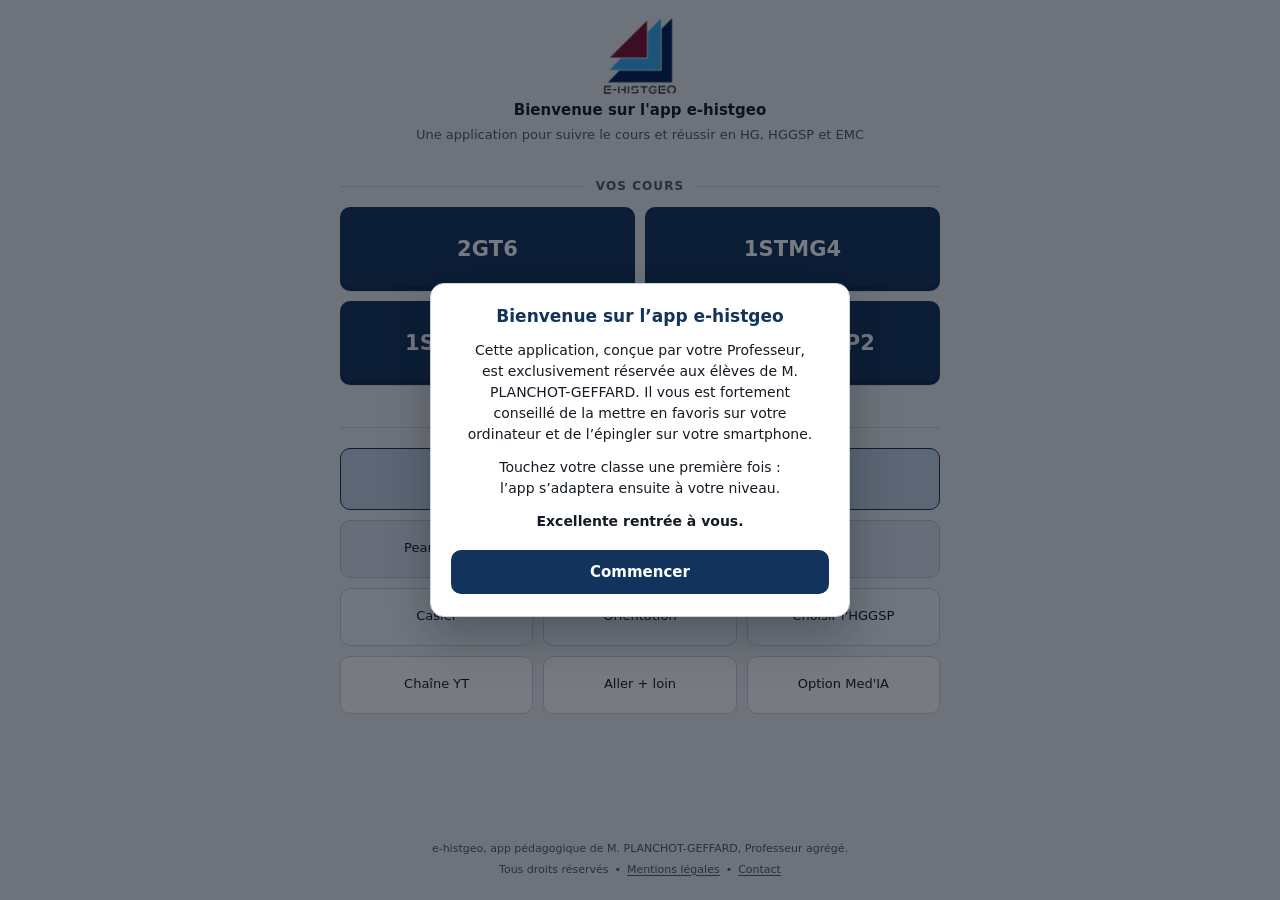
<file: index.html>
<!DOCTYPE html>
<html lang="fr">
<head>
    <meta charset="UTF-8">
    <meta name="viewport" content="width=device-width, initial-scale=1.0, viewport-fit=cover">
    <title>e-histgeo</title>
    <meta name="description" content="App pédagogique de M. PLANCHOT-GEFFARD : tous les liens utiles pour suivre le cours d'histoire-géographie et d'EMC au lycée.">
    <meta property="og:type" content="website">
    <meta property="og:title" content="e-histgeo">
    <meta property="og:description" content="App pédagogique de M. PLANCHOT-GEFFARD : tous les liens utiles pour suivre le cours d'histoire-géographie et d'EMC au lycée.">
    <meta property="og:url" content="https://ehistgeo.github.io/app/">
    <meta property="og:image" content="https://ehistgeo.github.io/app/icon-512.png">
    <meta property="og:locale" content="fr_FR">
    <meta name="twitter:card" content="summary">
    <meta name="robots" content="noindex, nofollow">
    <link rel="stylesheet" href="styles.css">
    <link rel="manifest" href="manifest.json">
    <link rel="icon" href="favicon-32.png" sizes="32x32" type="image/png">
    <link rel="apple-touch-icon" href="apple-touch-icon.png">
    <meta name="theme-color" content="#12335C" id="couleur-theme">
    <meta name="mobile-web-app-capable" content="yes">
    <meta name="apple-mobile-web-app-capable" content="yes">
    <meta name="apple-mobile-web-app-status-bar-style" content="default">
    <meta name="apple-mobile-web-app-title" content="e-histgeo">
    <!-- Applique le theme AVANT le premier affichage. Sans ce script en ligne,
         un eleve ayant choisi le mode sombre verrait un eclair blanc a chaque
         ouverture, le temps que app.js, differe, s'execute. -->
    <script>
        (function () {
            var racine = document.documentElement;
            racine.classList.add('js');
            var choix = new URLSearchParams(location.search).get('theme');
            if (choix !== 'dark' && choix !== 'light') {
              choix = null;
              try { choix = localStorage.getItem('ehg.theme'); } catch (e) { /* navigation privee */ }
            }
            if (choix === 'dark' || choix === 'light') racine.setAttribute('data-theme', choix);

            /* Le niveau de l'eleve, deduit de la classe qu'il a retenue, sert a
               n'afficher que les ressources qui le concernent. Pose ici, avant
               le premier affichage, pour qu'aucune tuile n'apparaisse puis ne
               disparaisse sous ses yeux. */
            /* La page d'apercu affiche l'app plusieurs fois dans des cadres qui
               partagent le meme stockage. Deux parametres d'adresse permettent
               donc de forcer une classe et un theme le temps d'une visite, sans
               rien ecrire. Ils sont sans effet pour un eleve : ils ne donnent
               acces a rien de plus, ils choisissent seulement ce qui s'affiche. */
            var CLASSES = ['2GT6', '1STMG4', '1SPE HGGSP2', 'TSPE HGGSP2', 'aucune'];
            var params = new URLSearchParams(location.search);
            var force = params.get('classe');
            if (CLASSES.indexOf(force) < 0) force = null;
            if (force) window.EHG_APERCU = force;

            /* Raccourci d'application : un appui long sur l'icone installee mene
               ici, avec la classe voulue. Le niveau est pose tout de suite pour
               que l'app ne clignote pas avant de rediriger. L'adresse du cours,
               elle, n'est ecrite qu'a un seul endroit, dans les tuiles : c'est
               app.js qui l'y lit. */
            var aller = params.get('aller');
            if (CLASSES.indexOf(aller) < 0 || aller === 'aucune') aller = null;
            if (aller) window.EHG_ALLER = aller;

            var classe = force === 'aucune' ? null : (force || aller);
            if (!classe) {
              try { classe = localStorage.getItem('ehg.classe'); } catch (e) { /* navigation privee */ }
            }
            var NIVEAUX = { '2GT6': 'seconde', '1STMG4': 'stmg',
                            '1SPE HGGSP2': 'spe', 'TSPE HGGSP2': 'spe' };
            if (classe && NIVEAUX[classe]) racine.setAttribute('data-niveau', NIVEAUX[classe]);
            var sombre = choix === 'dark' ||
                (choix !== 'light' && matchMedia('(prefers-color-scheme: dark)').matches);
            var meta = document.getElementById('couleur-theme');
            if (meta) meta.setAttribute('content', sombre ? '#0B1320' : '#12335C');
        })();
    </script>
</head>
<body>
    <div class="page">

        <header class="hero">
            <a class="logo-link" href="./" title="Recharger la page"><img class="logo logo--clair" src="logo-160.png" alt="e-histgeo" width="160" height="160"><img class="logo logo--sombre" src="logo-160-sombre.png" alt="" aria-hidden="true" width="160" height="160"></a>
            <h1 class="welcome">Bienvenue sur l'app e-histgeo</h1>
            <p class="welcome welcome--sub">Une application pour suivre le cours et réussir en HG, HGGSP et EMC</p>
        </header>

        <!-- Le contenu principal, repere pour les lecteurs d'ecran. display:contents
             le laisse transparent a la mise en page : ses enfants restent des
             elements directs de la colonne. -->
        <main class="contenu">
        <h2 class="group">Vos cours</h2>
        <!-- data-classe sert à retenir la classe de l'élève sur son appareil.
             Pour signaler une mise à jour, ajouter data-nouveau="2026-09" sur
             une tuile : une pastille apparaît jusqu'à ce qu'elle soit ouverte. -->
        <nav class="grid grid--cours" aria-label="Vos cours">
            <a class="tile tile--cours" data-classe="2GT6" href="https://edurl.fr/ON2GT" target="_blank" rel="noopener noreferrer">2GT6</a>
            <a class="tile tile--cours" data-classe="1STMG4" href="https://edurl.fr/ON1STMG" target="_blank" rel="noopener noreferrer">1STMG4</a>
            <a class="tile tile--cours" data-classe="1SPE HGGSP2" href="https://edurl.fr/ON1HGGSP" target="_blank" rel="noopener noreferrer">1SPE HGGSP2</a>
            <a class="tile tile--cours" data-classe="TSPE HGGSP2" href="https://edurl.fr/ONTHGGSP" target="_blank" rel="noopener noreferrer">TSPE HGGSP2</a>
        </nav>

        <h2 class="group">Vos outils &amp; ressources</h2>
        <nav class="grid grid--liens" aria-label="Vos outils &amp; ressources">
            <!-- L'état des menus dépliants est porté par quatre boutons radio
                 masqués, chacun déclaré juste avant le libellé qu'il commande.
                 C'est ce qui permet au panneau, plus loin dans la grille, de
                 réagir en CSS pur, sans JavaScript, et c'est ce qui fait que
                 l'ordre de tabulation suit l'ordre visuel des tuiles.
                 Ils forment un groupe : la tabulation entre dans le groupe, les
                 flèches passent d'un menu à l'autre. Refermer se fait en les
                 décochant tous, ce dont le script se charge. -->

            <a class="tile tile--cadre tile--large" href="https://psn.monlycee.net" target="_blank" rel="noopener noreferrer">ENT</a>
            <!-- http : le certificat https de ce domaine ne correspond pas au nom de domaine -->
            <a class="tile tile--cadre tile--large" href="http://cdg-longperrier.fr" target="_blank" rel="noopener noreferrer">Lycée</a>

            <a class="tile tile--lien tile--r2" href="https://www.pearltrees.com/private/id104592773?access=47df8840014.63bf585.4e6aac77190f5994214486dadbbf9be3" target="_blank" rel="noopener noreferrer">Pearltrees</a>
            <a class="tile tile--lien tile--r2" href="https://idf-77-1.elea.apps.education.fr/" target="_blank" rel="noopener noreferrer">Eléa</a>
            <a class="tile tile--lien tile--r2" href="https://duck.ai" target="_blank" rel="noopener noreferrer">IA</a>

            <a class="tile tile--lien tile--r3" href="https://edurl.fr/ehistgeo-casier" target="_blank" rel="noopener noreferrer">Casier</a>

            <!-- Ressources des classes à spécialité HGGSP, première et terminale.
                 Elles remplacent « Orientation » et « Choisir l'HGGSP », qui ne
                 concernent que la seconde. -->
            <input class="menu-etat sr pour-spe" type="radio" name="ressources" id="etat-bac" tabindex="0">
            <label class="tile tile--lien tile--r3 menu-bouton pour-spe" for="etat-bac">Bac HGGSP</label>
            <a class="tile tile--lien tile--r3 pour-spe" href="https://www.education.gouv.fr/reussir-au-lycee/baccalaureat-comment-se-passe-le-grand-oral-100028" target="_blank" rel="noopener noreferrer">Grand oral</a>
            <input class="menu-etat sr pour-seconde" type="radio" name="ressources" id="etat-orientation" tabindex="0">
            <label class="tile tile--lien tile--r3 menu-bouton pour-seconde" for="etat-orientation">Orientation</label>
            <input class="menu-etat sr pour-seconde" type="radio" name="ressources" id="etat-hggsp" tabindex="0">
            <label class="tile tile--lien tile--r3 menu-bouton pour-seconde" for="etat-hggsp">Choisir l'HGGSP</label>

            <!-- Les panneaux de cette rangée, donc dépliés juste en dessous -->
            <div class="menu__liste pour-spe" id="liste-bac">
                <a class="menu__lien" href="https://www.annabac.com/page/specialite-hggsp-en-tle-l-epreuve-ecrite" target="_blank" rel="noopener noreferrer">Épreuves</a>
                <a class="menu__lien" href="https://www.sujetdebac.fr/annales/specialites/spe-hg-geopolitique-sciences-po/" target="_blank" rel="noopener noreferrer">Annales</a>
                <a class="menu__lien" href="https://www.lumni.fr/lycee/terminale/hggsp" target="_blank" rel="noopener noreferrer">Lumni</a>
            </div>
            <div class="menu__liste pour-seconde" id="liste-orientation">
                <a class="menu__lien" href="https://www.onisep.fr/horizons21" target="_blank" rel="noopener noreferrer">Horizon 21</a>
                <a class="menu__lien" href="https://www.education.gouv.fr/reussir-au-lycee/choisir-ses-enseignements-de-specialite-au-lycee-pour-preparer-ses-etudes-superieures-325475" target="_blank" rel="noopener noreferrer">Bac général</a>
                <a class="menu__lien" href="https://www.parcoursup.gouv.fr/construire-son-projet-d-orientation/comment-choisir-vos-specialites-en-seconde-et-premiere-1619" target="_blank" rel="noopener noreferrer">Parcours Sup</a>
            </div>
            <div class="menu__liste pour-seconde" id="liste-hggsp">
                <a class="menu__lien" href="https://www.lumni.fr/article/pourquoi-choisir-la-spe-histoire-geographie-geopolitique-et-sciences-politiques-au-lycee-general" target="_blank" rel="noopener noreferrer">Pourquoi choisir HGGSP ?</a>
                <a class="menu__lien" href="https://www.youtube.com/watch?v=XCviaP-b4ik" target="_blank" rel="noopener noreferrer">Discipline d'avenir</a>
                <a class="menu__lien" href="https://www.letudiant.fr/lycee/specialites-bac-general/article/presentation-et-programme-de-la-specialite-histoire-geographie-geopolitique-et-sciences-politiques.html" target="_blank" rel="noopener noreferrer">Présentation de la spécialité</a>
                <a class="menu__lien" href="https://www.youtube.com/watch?v=vCwTye1HqlA" target="_blank" rel="noopener noreferrer">Témoignage 1</a>
            </div>

            <a class="tile tile--lien tile--r4" href="https://youtube.com/playlist?list=PLZmuf2KsdD-c&amp;si=917XmsMGsE5s0ZmF" target="_blank" rel="noopener noreferrer">Chaîne YT</a>
            <input class="menu-etat sr" type="radio" name="ressources" id="etat-regarder" tabindex="0">
            <label class="tile tile--lien tile--r4 menu-bouton" for="etat-regarder">Aller + loin</label>

            <!-- Chaîne de l'option, montrée à toutes les classes. Ce n'est pas un
                 cours : elle n'a donc pas de data-classe et ne participe pas au
                 mécanisme de niveau. -->
            <a class="tile tile--lien tile--r4" href="https://www.youtube.com/@CDG-webradioTV" target="_blank" rel="noopener noreferrer">Option Med'IA</a>
            <div class="menu__liste" id="liste-regarder">
                <h3 class="menu__titre">S'informer</h3>
                <a class="menu__lien" href="https://www.lemonde.fr/" target="_blank" rel="noopener noreferrer">Le Monde</a>
                <a class="menu__lien" href="https://www.lefigaro.fr/" target="_blank" rel="noopener noreferrer">Le Figaro</a>
                <a class="menu__lien" href="https://www.leparisien.fr/" target="_blank" rel="noopener noreferrer">Le Parisien</a>
                <a class="menu__lien" href="https://www.liberation.fr/" target="_blank" rel="noopener noreferrer">Libération</a>
                <a class="menu__lien" href="https://www.ouest-france.fr/" target="_blank" rel="noopener noreferrer">Ouest France</a>
                <a class="menu__lien" href="https://www.sudouest.fr/" target="_blank" rel="noopener noreferrer">Sud Ouest</a>
                <a class="menu__lien" href="https://www.bbc.com/news" target="_blank" rel="noopener noreferrer">BBC News</a>
                <a class="menu__lien" href="https://edition.cnn.com/" target="_blank" rel="noopener noreferrer">CNN</a>
                <h3 class="menu__titre">Se cultiver</h3>
                <a class="menu__lien" href="https://www.youtube.com/@NotaBeneMovies" target="_blank" rel="noopener noreferrer">Nota Bene</a>
                <a class="menu__lien" href="https://www.youtube.com/@arte" target="_blank" rel="noopener noreferrer">Arte</a>
                <a class="menu__lien" href="https://www.youtube.com/@lesbonsprofs" target="_blank" rel="noopener noreferrer">Les bons Profs</a>
                <a class="menu__lien" href="https://www.youtube.com/@LaFolleHistoire" target="_blank" rel="noopener noreferrer">La folle Histoire</a>
                <a class="menu__lien" href="https://www.youtube.com/@ledessousdescartesarte" target="_blank" rel="noopener noreferrer">Le dessous des cartes</a>
                <a class="menu__lien" href="https://www.youtube.com/@MisterGeopolitix" target="_blank" rel="noopener noreferrer">Mister Géopolitix</a>
                <a class="menu__lien" href="https://www.youtube.com/@HugoDecrypteActus" target="_blank" rel="noopener noreferrer">Hugo Décrypte</a>
            </div>

        </nav>

        </main>

        <footer class="mentions">
            <p>e-histgeo, app pédagogique de M. PLANCHOT-GEFFARD, Professeur agrégé.</p>
            <p class="mentions__ligne">Tous droits réservés<span class="mentions__puce" aria-hidden="true">•</span><a class="mentions__lien" href="mentions.html">Mentions légales</a><span class="mentions__puce" aria-hidden="true">•</span><a class="mentions__lien" href="mailto:e-histgeo@outlook.com">Contact</a></p>
        </footer>

    </div>

    <!-- Les scripts n'interviennent pas dans le rendu : la page est complète
         et utilisable sans eux. Le premier installe le cache hors ligne, le
         second ajoute les commodités d'usage, sans rien envoyer nulle part. -->
    <script>
        if ('serviceWorker' in navigator) {
            addEventListener('load', function () {
                navigator.serviceWorker.register('sw.js');
            });
        }
    </script>
    <script src="app.js" defer></script>
</body>
</html>
</file>
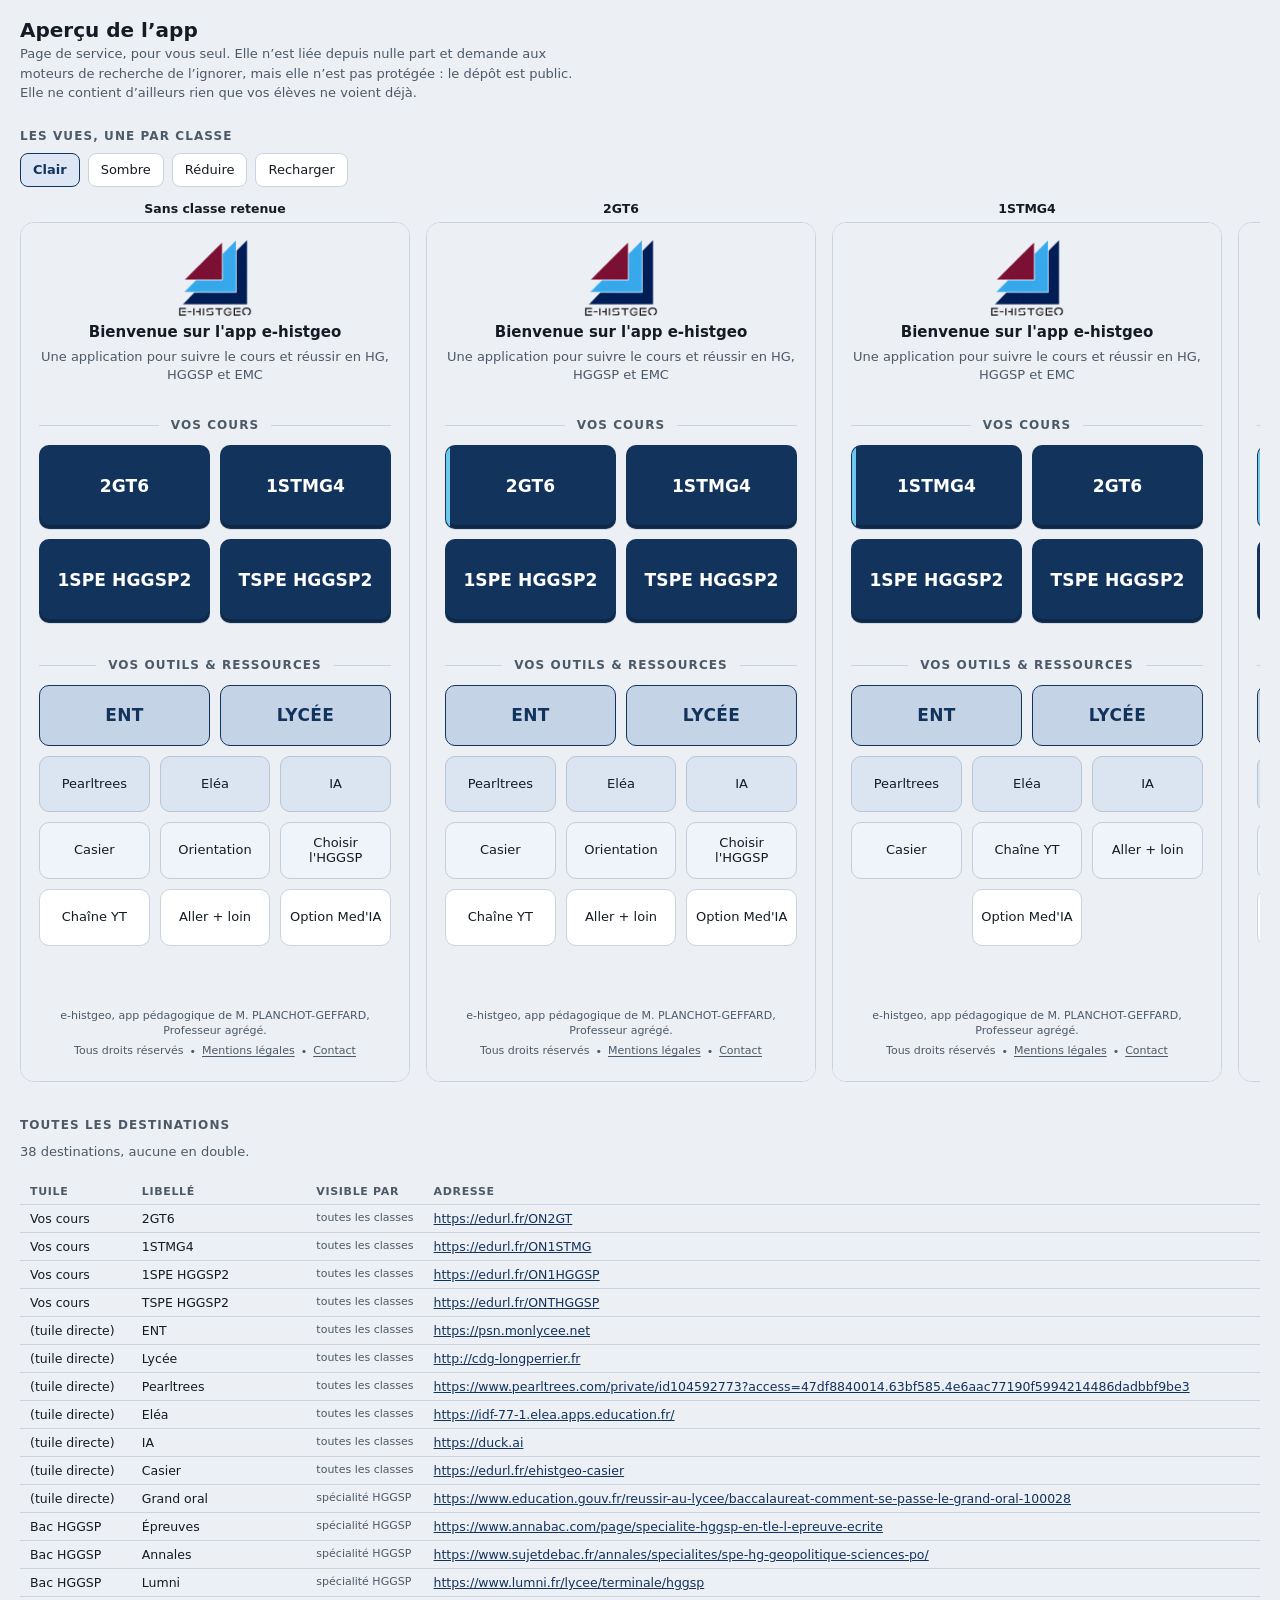
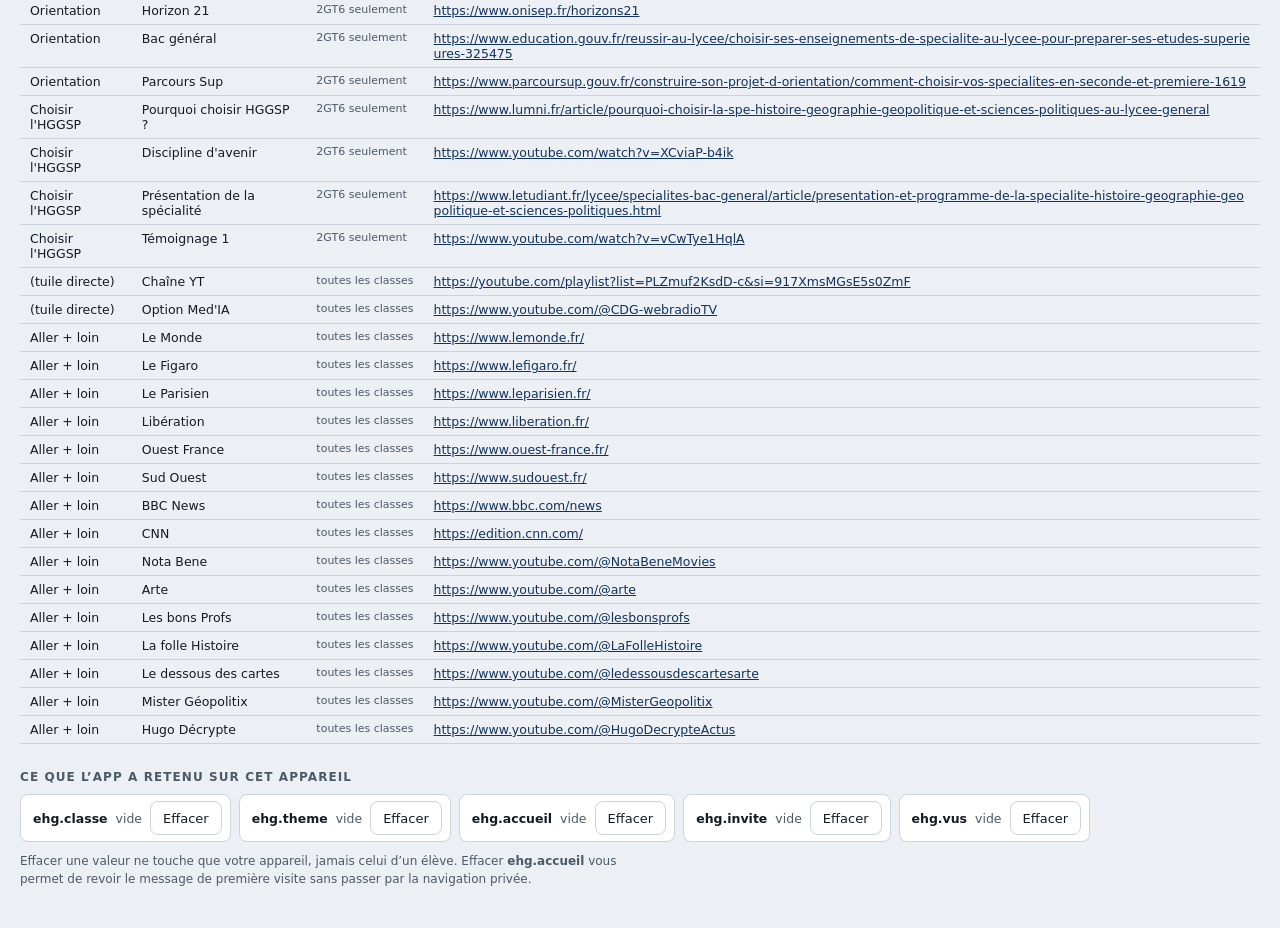
<file: apercu.html>
<!DOCTYPE html>
<html lang="fr">
<head>
    <meta charset="UTF-8">
    <meta name="viewport" content="width=device-width, initial-scale=1.0">
    <title>Aperçu — e-histgeo</title>
    <!-- Page de service, destinée au professeur. Elle n'est liée depuis aucune
         page de l'app et demande aux moteurs de recherche de l'ignorer. Elle ne
         contient rien de confidentiel : elle montre l'app telle que les élèves la
         voient, sous plusieurs angles. Elle ne protège donc rien, et n'a rien à
         protéger. -->
    <meta name="robots" content="noindex, nofollow">
    <link rel="stylesheet" href="styles.css">
    <link rel="icon" href="favicon-32.png" sizes="32x32" type="image/png">
    <style>
        body{display:block;max-width:none;min-height:0;padding:18px 20px 40px}
        .ap h1{margin:0 0 2px;font-size:20px;font-weight:700}
        .ap__chapo{margin:0 0 18px;font-size:13px;line-height:1.5;color:var(--muted);max-width:70ch}
        .ap h2{margin:26px 0 10px;font-size:12px;font-weight:700;letter-spacing:.09em;
            text-transform:uppercase;color:var(--muted)}
        .ap__barre{display:flex;flex-wrap:wrap;gap:8px;align-items:center;margin-bottom:14px}
        .ap__b{appearance:none;border:1px solid var(--line);background:var(--surface);color:var(--ink);
            border-radius:8px;padding:0 12px;min-height:34px;cursor:pointer;
            font:500 13px/1 var(--font)}
        .ap__b:hover{border-color:var(--bleu);color:var(--bleu)}
        .ap__b[aria-pressed="true"]{background:var(--panneau-actif);border-color:var(--bleu);
            color:var(--bleu);font-weight:700}
        .ap__b:focus-visible{outline:3px solid var(--focus);outline-offset:2px}
        .ap__vues{display:flex;gap:16px;overflow-x:auto;padding-bottom:10px;align-items:flex-start}
        .ap__vue{flex:0 0 auto}
        .ap__vue h3{margin:0 0 6px;font:600 12.5px/1.2 var(--font);text-align:center}
        .ap__vue iframe{width:390px;height:860px;border:1px solid var(--line);border-radius:14px;
            background:var(--surface);display:block}
        .ap--reduit .ap__vue iframe{zoom:.62}
        table{border-collapse:collapse;width:100%;font-size:12.5px}
        th,td{text-align:left;padding:6px 10px;border-bottom:1px solid var(--line);vertical-align:top}
        th{font-weight:700;color:var(--muted);font-size:11px;letter-spacing:.06em;text-transform:uppercase}
        td a{color:var(--bleu);word-break:break-all}
        .ap__niv{font-size:11px;color:var(--muted);white-space:nowrap}
        .ap__alerte{color:#B3123F;font-weight:600}
        :root[data-theme="dark"] .ap__alerte{color:#FF8FB3}
        .ap__etat{display:flex;flex-wrap:wrap;gap:8px}
        .ap__cle{display:flex;align-items:center;gap:8px;border:1px solid var(--line);
            border-radius:8px;padding:6px 8px 6px 12px;background:var(--surface);font-size:12.5px}
        .ap__cle b{font-weight:700}
        .ap__cle span{color:var(--muted)}
        .ap__note{margin:10px 0 0;font-size:12px;line-height:1.5;color:var(--muted);max-width:80ch}
    </style>
</head>
<body>
<div class="ap">

    <h1>Aperçu de l’app</h1>
    <p class="ap__chapo">Page de service, pour vous seul. Elle n’est liée depuis nulle part et demande aux
    moteurs de recherche de l’ignorer, mais elle n’est pas protégée : le dépôt est public. Elle ne contient
    d’ailleurs rien que vos élèves ne voient déjà.</p>

    <h2>Les vues, une par classe</h2>
    <div class="ap__barre">
        <button class="ap__b" type="button" id="b-clair" aria-pressed="true">Clair</button>
        <button class="ap__b" type="button" id="b-sombre" aria-pressed="false">Sombre</button>
        <button class="ap__b" type="button" id="b-zoom" aria-pressed="false">Réduire</button>
        <button class="ap__b" type="button" id="b-recharger">Recharger</button>
    </div>
    <div class="ap__vues" id="vues"></div>

    <h2>Toutes les destinations</h2>
    <p class="ap__chapo" id="resume">Lecture de <code>index.html</code>…</p>
    <table id="table"><thead><tr>
        <th>Tuile</th><th>Libellé</th><th>Visible par</th><th>Adresse</th>
    </tr></thead><tbody></tbody></table>

    <h2>Ce que l’app a retenu sur cet appareil</h2>
    <div class="ap__etat" id="etat"></div>
    <p class="ap__note">Effacer une valeur ne touche que votre appareil, jamais celui d’un élève.
    Effacer <b>ehg.accueil</b> vous permet de revoir le message de première visite sans passer par la
    navigation privée.</p>

</div>

<script>
(function () {
    'use strict';

    var CLASSES = [
        ['Sans classe retenue', 'aucune'],
        ['2GT6', '2GT6'],
        ['1STMG4', '1STMG4'],
        ['1SPE HGGSP2', '1SPE HGGSP2'],
        ['TSPE HGGSP2', 'TSPE HGGSP2']
    ];
    var CLES = ['ehg.classe', 'ehg.theme', 'ehg.accueil', 'ehg.invite', 'ehg.vus'];
    var theme = 'light';

    /* ---- Les vues ---------------------------------------------------------- */

    function adresse(classe) {
        var p = ['theme=' + theme];
        if (classe) p.push('classe=' + encodeURIComponent(classe));
        return 'index.html?' + p.join('&');
    }

    function poserVues() {
        var hote = document.getElementById('vues');
        hote.textContent = '';
        CLASSES.forEach(function (c) {
            var bloc = document.createElement('div');
            bloc.className = 'ap__vue';
            var titre = document.createElement('h3');
            titre.textContent = c[0];
            var cadre = document.createElement('iframe');
            cadre.src = adresse(c[1]);
            cadre.title = 'Aperçu pour ' + c[0];
            cadre.loading = 'lazy';
            bloc.appendChild(titre);
            bloc.appendChild(cadre);
            hote.appendChild(bloc);
        });
    }

    function choisirTheme(t) {
        theme = t;
        document.getElementById('b-clair').setAttribute('aria-pressed', String(t === 'light'));
        document.getElementById('b-sombre').setAttribute('aria-pressed', String(t === 'dark'));
        document.documentElement.setAttribute('data-theme', t);
        poserVues();
    }

    document.getElementById('b-clair').addEventListener('click', function () { choisirTheme('light'); });
    document.getElementById('b-sombre').addEventListener('click', function () { choisirTheme('dark'); });
    document.getElementById('b-recharger').addEventListener('click', poserVues);
    document.getElementById('b-zoom').addEventListener('click', function () {
        var reduit = document.querySelector('.ap').classList.toggle('ap--reduit');
        this.setAttribute('aria-pressed', String(reduit));
        this.textContent = reduit ? 'Taille réelle' : 'Réduire';
    });

    /* ---- La table des destinations ----------------------------------------- */
    /* Elle est lue dans index.html a chaque ouverture, jamais recopiee : elle ne
       peut donc pas se desynchroniser de l'app. */

    function niveauDe(el) {
        var n = el;
        while (n && n.classList) {
            if (n.classList.contains('pour-seconde')) return '2GT6 seulement';
            if (n.classList.contains('pour-spe')) return 'spécialité HGGSP';
            n = n.parentElement;
        }
        return 'toutes les classes';
    }

    function tuileDe(doc, el) {
        if (el.classList.contains('tile--cours')) return 'Vos cours';
        if (el.classList.contains('tile--cadre') || el.classList.contains('tile--lien')) return '(tuile directe)';
        var panneau = el.closest('.menu__liste');
        if (panneau) {
            var etiquette = doc.querySelector('label[for="' + panneau.id.replace('liste-', 'etat-') + '"]');
            if (etiquette) return etiquette.textContent.trim();
        }
        return '?';
    }

    fetch('index.html', { cache: 'no-store' }).then(function (r) { return r.text(); }).then(function (t) {
        var doc = new DOMParser().parseFromString(t, 'text/html');
        var liens = [].slice.call(doc.querySelectorAll('a[href^="http"]'));
        var corps = document.querySelector('#table tbody');
        var vus = {};
        liens.forEach(function (a) {
            var url = a.getAttribute('href');
            vus[url] = (vus[url] || 0) + 1;
        });
        liens.forEach(function (a) {
            var url = a.getAttribute('href');
            var tr = document.createElement('tr');
            [tuileDe(doc, a), a.textContent.trim(), niveauDe(a)].forEach(function (v, i) {
                var td = document.createElement('td');
                td.textContent = v;
                if (i === 2) td.className = 'ap__niv';
                tr.appendChild(td);
            });
            var td = document.createElement('td');
            var lien = document.createElement('a');
            lien.href = url;
            lien.target = '_blank';
            lien.rel = 'noopener noreferrer';
            lien.textContent = url;
            td.appendChild(lien);
            if (vus[url] > 1) {
                var d = document.createElement('span');
                d.className = 'ap__alerte';
                d.textContent = '  en double';
                td.appendChild(d);
            }
            tr.appendChild(td);
            corps.appendChild(tr);
        });
        var doublons = Object.keys(vus).filter(function (u) { return vus[u] > 1; }).length;
        document.getElementById('resume').textContent =
            liens.length + ' destinations, ' + (doublons ? doublons + ' en double.' : 'aucune en double.');
    }).catch(function () {
        document.getElementById('resume').textContent =
            'Lecture impossible. Cette page doit être ouverte depuis le site, pas depuis un fichier local.';
    });

    /* ---- L'etat local ------------------------------------------------------ */

    function montrerEtat() {
        var hote = document.getElementById('etat');
        hote.textContent = '';
        CLES.forEach(function (cle) {
            var valeur = null;
            try { valeur = localStorage.getItem(cle); } catch (e) { /* navigation privee */ }
            var bloc = document.createElement('div');
            bloc.className = 'ap__cle';
            var nom = document.createElement('b');
            nom.textContent = cle;
            var val = document.createElement('span');
            val.textContent = valeur === null ? 'vide' : valeur;
            var b = document.createElement('button');
            b.className = 'ap__b';
            b.type = 'button';
            b.textContent = 'Effacer';
            b.disabled = valeur === null;
            b.addEventListener('click', function () {
                try { localStorage.removeItem(cle); } catch (e) { /* navigation privee */ }
                montrerEtat();
                poserVues();
            });
            bloc.appendChild(nom);
            bloc.appendChild(val);
            bloc.appendChild(b);
            hote.appendChild(bloc);
        });
    }

    poserVues();
    montrerEtat();
})();
</script>
</body>
</html>
</file>
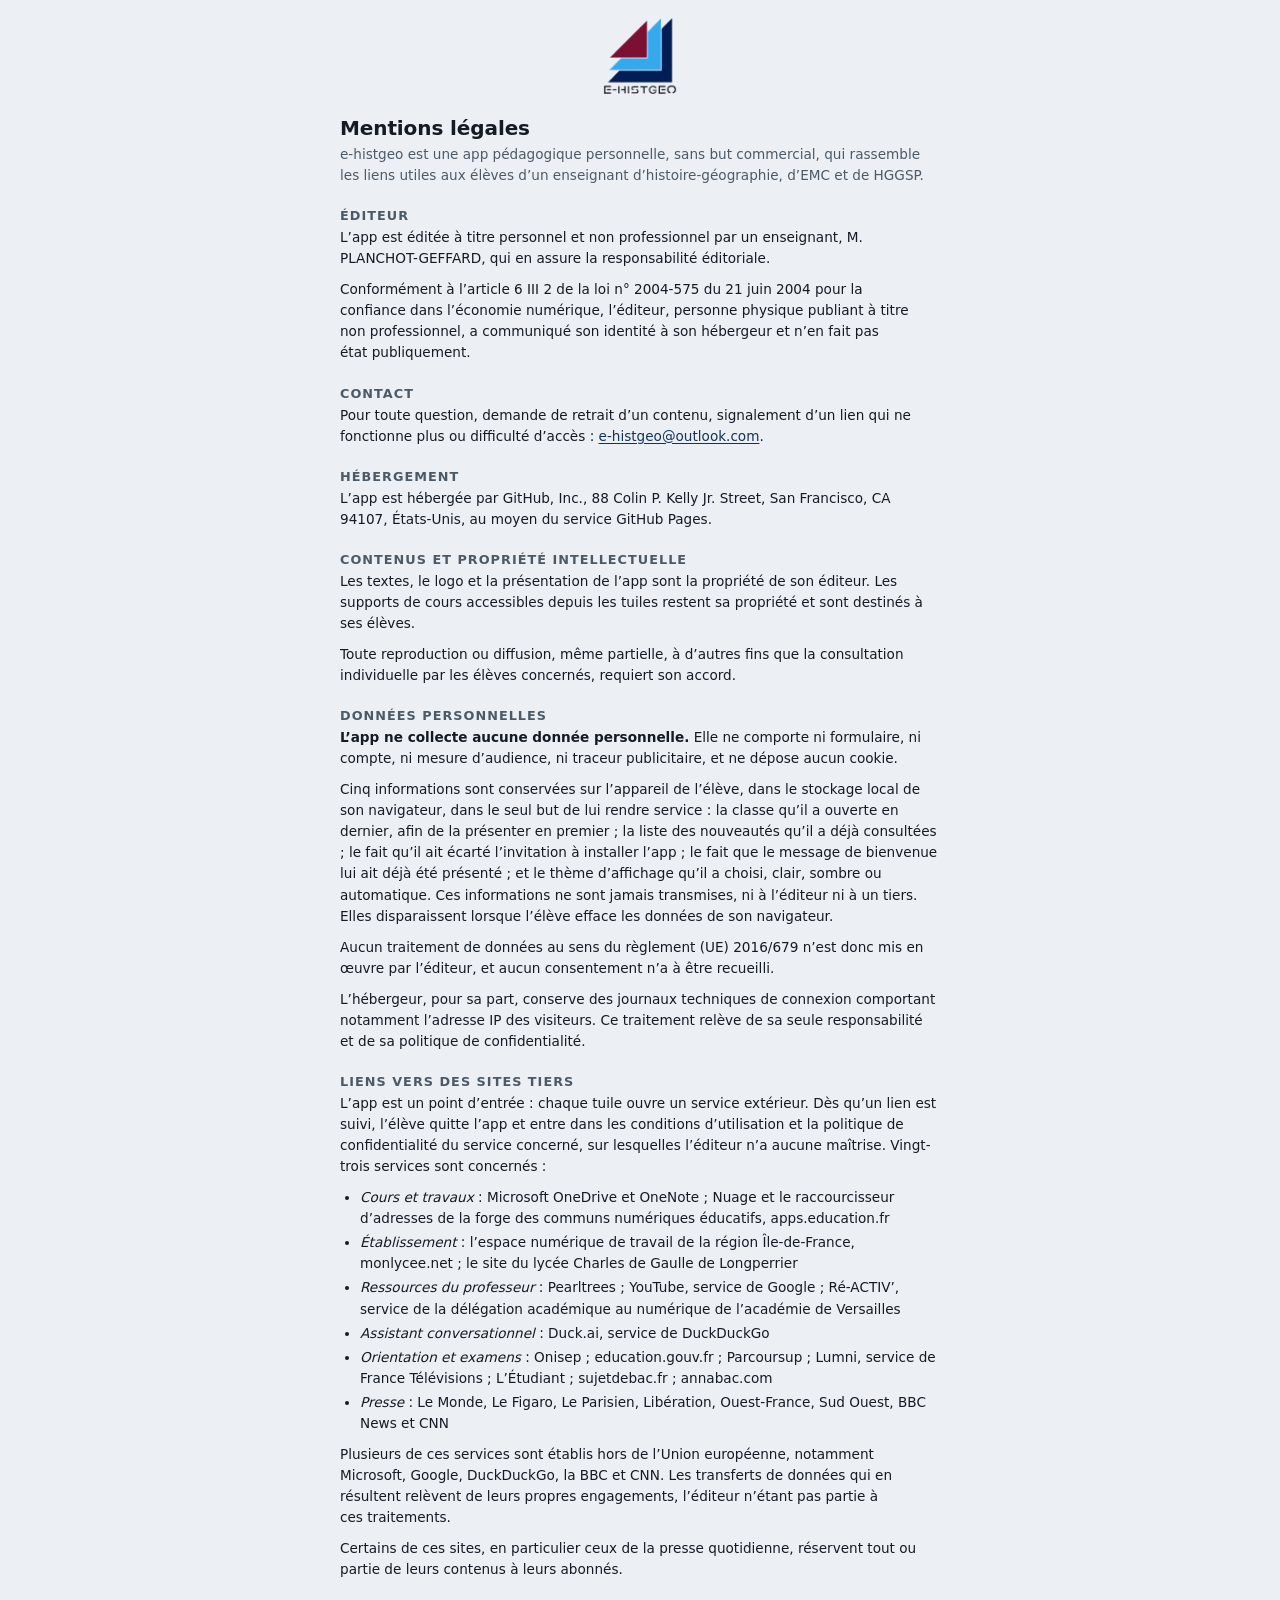
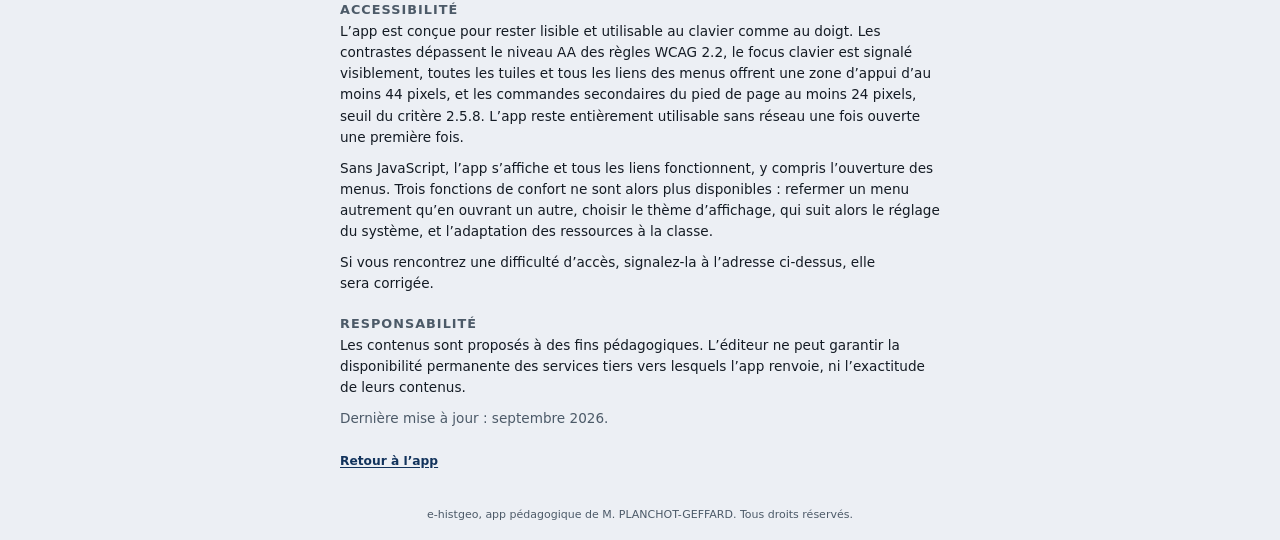
<file: mentions.html>
<!DOCTYPE html>
<html lang="fr">
<head>
    <meta charset="UTF-8">
    <meta name="viewport" content="width=device-width, initial-scale=1.0, viewport-fit=cover">
    <title>Mentions légales — e-histgeo</title>
    <meta name="description" content="Mentions légales de l’app pédagogique e-histgeo : éditeur, hébergement, propriété intellectuelle, données personnelles et liens sortants.">
    <meta name="robots" content="noindex, nofollow">
    <link rel="stylesheet" href="styles.css">
    <link rel="manifest" href="manifest.json">
    <link rel="icon" href="favicon-32.png" sizes="32x32" type="image/png">
    <link rel="icon" href="icon-192.png" sizes="192x192" type="image/png">
    <link rel="apple-touch-icon" href="apple-touch-icon.png">
    <meta name="theme-color" content="#12335C" id="couleur-theme">
    <meta name="mobile-web-app-capable" content="yes">
    <meta name="apple-mobile-web-app-capable" content="yes">
    <meta name="apple-mobile-web-app-status-bar-style" content="default">
    <meta name="apple-mobile-web-app-title" content="e-histgeo">
    <script>
        (function () {
            var racine = document.documentElement;
            racine.classList.add('js');
            var choix = null;
            try { choix = localStorage.getItem('ehg.theme'); } catch (e) { /* navigation privee */ }
            if (choix === 'dark' || choix === 'light') racine.setAttribute('data-theme', choix);
            var sombre = choix === 'dark' ||
                (choix !== 'light' && matchMedia('(prefers-color-scheme: dark)').matches);
            var meta = document.getElementById('couleur-theme');
            if (meta) meta.setAttribute('content', sombre ? '#0B1320' : '#12335C');
        })();
    </script>
</head>
<body>
    <div class="page page--doc">

        <header class="hero">
            <a class="logo-link" href="./" title="Retour à l’app"><img class="logo logo--clair" src="logo-160.png" alt="e-histgeo" width="160" height="160"><img class="logo logo--sombre" src="logo-160-sombre.png" alt="" aria-hidden="true" width="160" height="160"></a>
        </header>

        <main class="doc">
            <h1>Mentions légales</h1>

            <p class="doc__chapo">e-histgeo est une app pédagogique personnelle, sans but commercial, qui rassemble
            les liens utiles aux élèves d’un enseignant d’histoire-géographie, d’EMC et de HGGSP.</p>

            <h2>Éditeur</h2>
            <p>L’app est éditée à titre personnel et non professionnel par un enseignant, M. PLANCHOT-GEFFARD,
            qui en assure la responsabilité éditoriale.</p>
            <p>Conformément à l’article 6 III 2 de la loi n° 2004-575 du 21 juin 2004 pour la confiance dans
            l’économie numérique, l’éditeur, personne physique publiant à titre non professionnel, a communiqué
            son identité à son hébergeur et n’en fait pas état publiquement.</p>

            <h2>Contact</h2>
            <p>Pour toute question, demande de retrait d’un contenu, signalement d’un lien qui ne fonctionne
            plus ou difficulté d’accès : <a href="mailto:e-histgeo@outlook.com">e-histgeo@outlook.com</a>.</p>

            <h2>Hébergement</h2>
            <p>L’app est hébergée par GitHub, Inc., 88 Colin P. Kelly Jr. Street, San Francisco, CA 94107,
            États-Unis, au moyen du service GitHub Pages.</p>

            <h2>Contenus et propriété intellectuelle</h2>
            <p>Les textes, le logo et la présentation de l’app sont la propriété de son éditeur. Les supports
            de cours accessibles depuis les tuiles restent sa propriété et sont destinés à ses élèves.</p>
            <p>Toute reproduction ou diffusion, même partielle, à d’autres fins que la consultation individuelle
            par les élèves concernés, requiert son accord.</p>

            <h2>Données personnelles</h2>
            <p><strong>L’app ne collecte aucune donnée personnelle.</strong> Elle ne comporte ni formulaire,
            ni compte, ni mesure d’audience, ni traceur publicitaire, et ne dépose aucun cookie.</p>
            <p>Cinq informations sont conservées sur l’appareil de l’élève, dans le stockage local de son
            navigateur, dans le seul but de lui rendre service : la classe qu’il a ouverte en dernier, afin de
            la présenter en premier ; la liste des nouveautés qu’il a déjà consultées ; le fait qu’il ait écarté
            l’invitation à installer l’app ; le fait que le message de bienvenue lui ait déjà été présenté ;
            et le thème d’affichage qu’il a choisi, clair, sombre ou automatique.
            Ces informations ne sont jamais transmises, ni à l’éditeur ni à un tiers. Elles disparaissent lorsque
            l’élève efface les données de son navigateur.</p>
            <p>Aucun traitement de données au sens du règlement (UE) 2016/679 n’est donc mis en œuvre par
            l’éditeur, et aucun consentement n’a à être recueilli.</p>
            <p>L’hébergeur, pour sa part, conserve des journaux techniques de connexion comportant notamment
            l’adresse IP des visiteurs. Ce traitement relève de sa seule responsabilité et de sa politique de
            confidentialité.</p>

            <h2>Liens vers des sites tiers</h2>
            <p>L’app est un point d’entrée : chaque tuile ouvre un service extérieur. Dès qu’un lien est suivi,
            l’élève quitte l’app et entre dans les conditions d’utilisation et la politique de confidentialité
            du service concerné, sur lesquelles l’éditeur n’a aucune maîtrise. Vingt-trois services sont
            concernés :</p>
            <ul>
                <li><em>Cours et travaux</em> : Microsoft OneDrive et OneNote ; Nuage et le raccourcisseur
                d’adresses de la forge des communs numériques éducatifs, apps.education.fr</li>
                <li><em>Établissement</em> : l’espace numérique de travail de la région Île-de-France,
                monlycee.net ; le site du lycée Charles de Gaulle de Longperrier</li>
                <li><em>Ressources du professeur</em> : Pearltrees ; YouTube, service de Google ; Ré-ACTIV’,
                service de la délégation académique au numérique de l’académie de Versailles</li>
                <li><em>Assistant conversationnel</em> : Duck.ai, service de DuckDuckGo</li>
                <li><em>Orientation et examens</em> : Onisep ; education.gouv.fr ; Parcoursup ; Lumni, service
                de France Télévisions ; L’Étudiant ; sujetdebac.fr ; annabac.com</li>
                <li><em>Presse</em> : Le Monde, Le Figaro, Le Parisien, Libération, Ouest-France, Sud Ouest,
                BBC News et CNN</li>
            </ul>
            <p>Plusieurs de ces services sont établis hors de l’Union européenne, notamment Microsoft, Google,
            DuckDuckGo, la BBC et CNN. Les transferts de données qui en résultent relèvent de leurs propres
            engagements, l’éditeur n’étant pas partie à ces traitements.</p>
            <p>Certains de ces sites, en particulier ceux de la presse quotidienne, réservent tout ou partie de
            leurs contenus à leurs abonnés.</p>

            <h2>Accessibilité</h2>
            <p>L’app est conçue pour rester lisible et utilisable au clavier comme au doigt. Les contrastes
            dépassent le niveau AA des règles WCAG 2.2, le focus clavier est signalé visiblement, toutes les
            tuiles et tous les liens des menus offrent une zone d’appui d’au moins 44 pixels, et les commandes
            secondaires du pied de page au moins 24 pixels, seuil du critère 2.5.8. L’app reste entièrement
            utilisable sans réseau une fois ouverte une première fois.</p>
            <p>Sans JavaScript, l’app s’affiche et tous les liens fonctionnent, y compris l’ouverture des menus.
            Trois fonctions de confort ne sont alors plus disponibles : refermer un menu autrement qu’en ouvrant
            un autre, choisir le thème d’affichage, qui suit alors le réglage du système, et l’adaptation des
            ressources à la classe.</p>
            <p>Si vous rencontrez une difficulté d’accès, signalez-la à l’adresse ci-dessus, elle sera corrigée.</p>

            <h2>Responsabilité</h2>
            <p>Les contenus sont proposés à des fins pédagogiques. L’éditeur ne peut garantir la disponibilité
            permanente des services tiers vers lesquels l’app renvoie, ni l’exactitude de leurs contenus.</p>

            <p class="doc__date">Dernière mise à jour : septembre 2026.</p>

            <p><a class="doc__retour" href="./">Retour à l’app</a></p>
        </main>

        <footer class="mentions">e-histgeo, app pédagogique de M. PLANCHOT-GEFFARD. Tous droits réservés.</footer>

    </div>
</body>
</html>
</file>
<file: styles.css>
/* Direction « Marine » — reprise du paquet de passation
   design_handoff_portail_e_histgeo (projet Claude Design
   « Propositions design portail pédagogique »). */

:root{
  --bg:#ECEFF4; --surface:#FFFFFF; --ink:#141B24; --muted:#4C5A68;
  /* --bleu est la couleur de TRAIT : texte, filets, bordures. Le fond plein
     des tuiles de cours a ses propres jetons, car en mode sombre un fond doit
     rester sombre alors qu'un trait doit devenir clair. */
  --bleu:#12335C; --bleu-deep:#0C2445; --bleu-ink:#FFFFFF;
  --accent-fond:#12335C; --accent-fond-vif:#0C2445; --accent-bord:transparent;
  --survol:#E6ECF4;
  --magenta:#D6157E; --cyan:#6EC9EE;
  /* Anneau de focus : au marine de la charte, jamais au magenta, qui tire
     vers le rouge sombre et se lit comme une alerte. Il se pose a l'exterieur
     de l'element, donc sur le fond de page, ou son contraste est de 12,7:1. */
  --focus:#12335C;
  --line:#CBD3DD; --group-ink:#4C5A68;
  /* Panneau déplié : teinte assez marquée pour se distinguer du fond,
     bord gauche au marine de la charte pour le rattacher à sa tuile. */
  --panneau:#D3DEEE; --panneau-bord:#B6C6DC; --panneau-actif:#DCE6F4;
  /* Degrade des trois rangees de ressources : la teinte s'eclaircit en
     descendant, de vos outils vers les ressources exterieures. */
  /* Degrade des quatre rangees de ressources, calcule en clarte percue L*
     plutot qu'a l'oeil : quatre paliers monotones, aucun ne se confond avec
     le fond de page, et l'arrivee se fait sur le blanc des tuiles, qui est
     deja une couleur de la charte. */
  --rang1:#C4D3E6; --cadre-survol:#B0C1D8; --cadre-ink:#12335C;
  --rang2:#DBE5F2; --rang2-bord:#B8C5D6;
  --rang3:#EFF4FA; --rang3-bord:#C4CDD9;
  --rang4:#FFFFFF; --rang4-bord:#CBD3DD;
  --font:system-ui,-apple-system,"Segoe UI",Roboto,sans-serif; --font-title:var(--font);
  /* Les sept valeurs indexées sur la hauteur d'écran sont d'abord exprimées en
     vh, unité universelle, puis redéfinies en svh plus bas sous @supports.
     Un doublon de déclaration ne suffirait pas : une variable personnalisée
     accepte n'importe quelle valeur à la déclaration, l'unité inconnue ne se
     révèle invalide qu'à l'usage, et la propriété est alors abandonnée. */
  --maxw:600px; --pad-x:18px; --pad-y:clamp(11px,2vh,20px);
  --gap-block:clamp(9px,1.5vh,15px); --gap-hero:6px; --gap-tile:10px;
  /* Respiration supplémentaire au-dessus des deux titres de groupe,
     identique pour « Vos cours » et « Vos outils & ressources ». */
  --space-group:clamp(9px,2.6vh,22px);
  --logo:clamp(58px,9vh,76px);
  --fs-welcome:15px; --fw-welcome:700;
  /* La deuxième ligne d'accueil se replie librement : avec 83 caractères, la
     contraindre sur une seule ligne imposerait un corps de 10 px, illisible. */
  --fs-welcome-sub:13px;
  --fs-group:12px; --fw-group:600; --ls-group:.09em; --tt-group:uppercase;
  --h-cours:clamp(62px,10vh,84px); --fs-cours:clamp(17px,4.4vw,21px); --fw-cours:600; --ls-cours:.005em;
  --h-ent:clamp(47px,7.1vh,62px); --fs-ent:17px; --fw-ent:600; --ls-ent:.02em;
  --h-lien:clamp(46px,6.6vh,58px); --fs-lien:13px; --fw-lien:500;
  --fs-mentions:11px; --radius:10px;
}

/* Navigateurs récents : svh, la hauteur d'écran hors barres du navigateur.
   Chrome 108, Safari 15.4 et Firefox 101 ou ultérieurs. */
@supports (height:1svh){
  :root{
    --pad-y:clamp(11px,2svh,20px);
    --gap-block:clamp(9px,1.5svh,15px);
    --space-group:clamp(9px,2.6svh,22px);
    --logo:clamp(58px,9svh,76px);
    --h-cours:clamp(62px,10svh,84px);
    --h-ent:clamp(47px,7.1svh,62px);
    --h-lien:clamp(46px,6.6svh,58px);
  }
}

*,*::before,*::after{box-sizing:border-box}
html{-webkit-text-size-adjust:100%}
body{margin:0;overflow-x:hidden;min-height:100vh;min-height:100svh;display:flex;justify-content:center;
  background:var(--bg);color:var(--ink);font-family:var(--font);
  padding:var(--pad-y) var(--pad-x) calc(var(--pad-y) + env(safe-area-inset-bottom));
  -webkit-font-smoothing:antialiased}
.page{width:100%;max-width:var(--maxw);display:flex;flex-direction:column;gap:var(--gap-block)}
/* Le reperage du contenu principal ne doit rien changer a la mise en page :
   ses enfants restent des elements directs de la colonne. */
.contenu{display:contents}
.hero{display:flex;flex-direction:column;align-items:center;gap:var(--gap-hero)}
/* Le logo est un lien vers la page elle-même : un appui la recharge.
   Le ::after élargit la zone d'appui à 44 px sans occuper de place dans la
   mise en page, le logo pouvant descendre à 32 px sur écran court. */
.logo-link{position:relative;display:block;border-radius:8px;transition:opacity .14s ease}
.logo-link::after{content:"";position:absolute;top:50%;left:50%;
  transform:translate(-50%,-50%);width:44px;height:44px}
.logo-link:hover{opacity:.85}
.logo-link:active{opacity:.7}
.logo-link:focus-visible{outline:3px solid var(--focus);outline-offset:4px}
.logo{width:auto;height:var(--logo);display:block}
.welcome{margin:0;text-align:center;text-wrap:pretty;font-size:var(--fs-welcome);font-weight:var(--fw-welcome);line-height:1.35;color:var(--ink)}
.welcome--sub{color:var(--muted);font-size:var(--fs-welcome-sub);font-weight:400}
.group{margin:var(--space-group) 0 0;text-align:center;font-family:var(--font-title);font-size:var(--fs-group);
  font-weight:var(--fw-group);letter-spacing:var(--ls-group);text-transform:var(--tt-group);color:var(--group-ink)}
.grid{display:grid;gap:var(--gap-tile)}
.grid--cours{grid-template-columns:repeat(2,1fr)}
/* Ressources : 6 colonnes servant de trame commune. Rangée 1, deux tuiles
   larges de 3 colonnes. Rangée 2, trois tuiles de 2 colonnes. Les bords
   extérieurs des deux rangées restent alignés. */
.grid--liens{grid-template-columns:repeat(6,1fr)}
.grid--liens>.tile{grid-column:span 2}
.grid--liens>.tile--large{grid-column:span 3}
.tile{display:flex;align-items:center;justify-content:center;text-align:center;
  text-decoration:none;min-height:44px;padding:6px 8px;line-height:1.15;
  transition:transform .14s ease, background-color .14s ease, box-shadow .14s ease, border-color .14s ease, color .14s ease}
.tile--cours{min-height:var(--h-cours);font-family:var(--font-title);font-size:var(--fs-cours);font-weight:var(--fw-cours);letter-spacing:var(--ls-cours)}
/* Tuiles à contour : ENT et Lycée. Libellés en capitales. */
.tile--cadre{min-height:var(--h-ent);font-family:var(--font-title);font-size:var(--fs-ent);font-weight:var(--fw-ent);letter-spacing:var(--ls-ent);text-transform:uppercase}
.tile--lien{min-height:var(--h-lien);font-size:var(--fs-lien);font-weight:var(--fw-lien)}
.mentions{margin-top:auto;padding-top:var(--gap-block);text-align:center;
  font-size:var(--fs-mentions);color:var(--muted);line-height:1.4;text-wrap:pretty}
@media (prefers-reduced-motion:reduce){.tile{transition:none}}

.group{display:flex;align-items:center;gap:12px;justify-content:center}
.group::before,.group::after{content:"";flex:1;height:1px;background:var(--line)}
.tile--cours{background:var(--accent-fond);color:var(--bleu-ink);border-radius:var(--radius);
  border:1px solid var(--accent-bord);
  box-shadow:0 1px 0 rgba(19,16,24,.10), inset 0 -3px 0 rgba(0,0,0,.22)}
.tile--cours:hover{background:var(--accent-fond-vif)}
.tile--cours:active{transform:translateY(1px);box-shadow:inset 0 -1px 0 rgba(0,0,0,.22)}
.tile--cadre{background:var(--rang1);color:var(--cadre-ink);border:1.5px solid var(--bleu);border-radius:var(--radius)}
.tile--cadre:hover{background:var(--cadre-survol)}
.tile--cadre:active{transform:translateY(1px)}
.tile--lien{background:var(--surface);color:var(--ink);border:1px solid var(--line);border-radius:var(--radius)}
.tile--r2{background:var(--rang2);border-color:var(--rang2-bord)}
.tile--r3{background:var(--rang3);border-color:var(--rang3-bord)}
.tile--r4{background:var(--rang4);border-color:var(--rang4-bord)}
.tile--lien:hover{border-color:var(--bleu);color:var(--bleu)}
.tile:focus-visible{outline:3px solid var(--focus);outline-offset:2px}

/* Tuiles à choix multiple. Le panneau se déplie dans la grille elle-même,
   sur toute la largeur, juste sous la rangée de la tuile ouverte. Deux colonnes,
   pour diviser par deux la hauteur ajoutée : sept entrées tiennent sur quatre
   rangées au lieu de sept.
   L'état est porté par des boutons radio masqués, placés en tête de la grille.
   Tout tient donc en CSS, sans JavaScript, et un seul panneau peut être ouvert.
   L'élément details ne convenait pas ici : son contenu est enfermé par le
   navigateur dans une boîte interne, qui occupe une case de la grille et
   empêche le panneau de s'étendre sur toute la largeur. */
.menu-etat{position:absolute}
.menu-bouton{cursor:pointer}
.menu__liste{grid-column:1 / -1;display:none;grid-template-columns:1fr 1fr;gap:6px;
  padding:6px;background:var(--panneau);border:1px solid var(--panneau-bord);
  border-left:5px solid var(--bleu);border-radius:var(--radius)}
.menu__lien{display:flex;align-items:center;min-height:44px;padding:0 12px;
  background:var(--surface);border:1px solid var(--line);border-radius:8px;
  color:var(--ink);text-decoration:none;
  font-size:var(--fs-lien);font-weight:var(--fw-lien);line-height:1.15}
/* Sous-titre a l'interieur d'un panneau, quand celui-ci reunit deux ensembles
   de nature differente. Il occupe la largeur des deux colonnes. */
.menu__titre{grid-column:1 / -1;margin:4px 0 0;font-size:10.5px;font-weight:700;
  letter-spacing:.08em;text-transform:uppercase;color:var(--muted)}
.menu__titre:first-child{margin-top:0}
.menu__lien:hover{border-color:var(--bleu);color:var(--bleu);background:var(--survol)}
.menu__lien:focus-visible{outline:3px solid var(--focus);outline-offset:-3px}

#etat-bac:checked ~ #liste-bac{display:grid}
#etat-bac:checked ~ .menu-bouton[for="etat-bac"]{border-color:var(--bleu);color:var(--bleu);background:var(--panneau-actif)}
#etat-bac:focus-visible ~ .menu-bouton[for="etat-bac"]{outline:3px solid var(--focus);outline-offset:2px}
#etat-orientation:checked ~ #liste-orientation{display:grid}
#etat-orientation:checked ~ .menu-bouton[for="etat-orientation"]{border-color:var(--bleu);color:var(--bleu);background:var(--panneau-actif)}
#etat-orientation:focus-visible ~ .menu-bouton[for="etat-orientation"]{outline:3px solid var(--focus);outline-offset:2px}
#etat-hggsp:checked ~ #liste-hggsp{display:grid}
#etat-hggsp:checked ~ .menu-bouton[for="etat-hggsp"]{border-color:var(--bleu);color:var(--bleu);background:var(--panneau-actif)}
#etat-hggsp:focus-visible ~ .menu-bouton[for="etat-hggsp"]{outline:3px solid var(--focus);outline-offset:2px}
#etat-regarder:checked ~ #liste-regarder{display:grid}
#etat-regarder:checked ~ .menu-bouton[for="etat-regarder"]{border-color:var(--bleu);color:var(--bleu);background:var(--panneau-actif)}
#etat-regarder:focus-visible ~ .menu-bouton[for="etat-regarder"]{outline:3px solid var(--focus);outline-offset:2px}

/* Ressources reservees a un niveau. Tant qu'aucune classe n'est retenue,
   tout s'affiche : mieux vaut montrer de trop que de cacher a un eleve ce
   qui le concerne. Le script retire ensuite du document les elements
   masques, pour qu'ils ne restent ni dans la tabulation ni dans l'arbre
   d'accessibilite. */
:root[data-niveau="stmg"] .pour-seconde,
:root[data-niveau="spe"] .pour-seconde{display:none}
/* Reserve aux classes a specialite HGGSP. La regle porte sur l'absence du
   niveau, et non sur les seules tuiles : sans cela le bouton radio du menu
   restait masque, donc inatteignable au clavier, alors que son libelle
   s'affichait. */
:root:not([data-niveau="spe"]) .pour-spe{display:none}

/* Sous 360 px, deux colonnes couperaient les libellés les plus longs */
@media (max-width:359px){.menu__liste{grid-template-columns:1fr}}

/* ------------------------------------------------------------------ */
/* Mode sombre.
   Trois etats possibles. Sans attribut data-theme, l'app suit le reglage
   du systeme. Avec data-theme="dark" ou "light", le choix de l'eleve
   l'emporte, dans les deux sens. La liste de jetons est donc ecrite deux
   fois : CSS ne permet pas de reunir une requete media et un selecteur
   dans une meme regle.
   Seules les couleurs changent : aucune dimension, aucune graisse. */

@media (prefers-color-scheme:dark){
  :root:not([data-theme="light"]){
  --bg:#0B1320; --surface:#1A2739; --ink:#E9EEF6; --muted:#A3B3C7;
  --bleu:#7FB2E6; --bleu-deep:#A8CCF2; --bleu-ink:#FFFFFF;
  --accent-fond:#234878; --accent-fond-vif:#2C5891; --accent-bord:#3E6499;
  --magenta:#FF5FA8; --cyan:#6EC9EE; --focus:#7FB2E6;
  --line:#2E3F58; --group-ink:#A3B3C7;
  --panneau:#16233A; --panneau-bord:#2E3F58; --panneau-actif:#24385A;
  --rang1:#2A4162; --cadre-survol:#33507A; --cadre-ink:#A8CCF2;
  --rang2:#253854; --rang2-bord:#374C6C;
  --rang3:#202F46; --rang3-bord:#344560;
  --rang4:#1A2739; --rang4-bord:#2E3F58;
  --survol:#22344F;
  }
}
:root[data-theme="dark"]{
  --bg:#0B1320; --surface:#1A2739; --ink:#E9EEF6; --muted:#A3B3C7;
  --bleu:#7FB2E6; --bleu-deep:#A8CCF2; --bleu-ink:#FFFFFF;
  --accent-fond:#234878; --accent-fond-vif:#2C5891; --accent-bord:#3E6499;
  --magenta:#FF5FA8; --cyan:#6EC9EE; --focus:#7FB2E6;
  --line:#2E3F58; --group-ink:#A3B3C7;
  --panneau:#16233A; --panneau-bord:#2E3F58; --panneau-actif:#24385A;
  --rang1:#2A4162; --cadre-survol:#33507A; --cadre-ink:#A8CCF2;
  --rang2:#253854; --rang2-bord:#374C6C;
  --rang3:#202F46; --rang3-bord:#344560;
  --rang4:#1A2739; --rang4-bord:#2E3F58;
  --survol:#22344F;
}

/* Le logo porte son nom en marine fonce, illisible sur fond sombre :
   une seconde image, au nom en clair, le remplace. */
@media (prefers-color-scheme:dark){
  :root:not([data-theme="light"]) .logo--clair{display:none}
  :root:not([data-theme="light"]) .logo--sombre{display:block}
}
:root[data-theme="dark"] .logo--clair{display:none}
:root[data-theme="dark"] .logo--sombre{display:block}
.logo--sombre{display:none}

/* ------------------------------------------------------------------ */
/* Selecteur de theme, dans le pied de page.
   Il n'apparait que si le script s'est execute : sans lui, les boutons
   seraient inertes et l'app suit simplement le reglage du systeme. */
.mentions .theme{display:none}
:root.js .mentions .theme{display:inline-flex}
.theme__groupe{gap:2px}
/* min-height a 24 px : cible tactile minimale de WCAG 2.2, critere 2.5.8 */
.theme__b{appearance:none;border:0;background:none;cursor:pointer;
  display:inline-flex;align-items:center;min-height:24px;padding:0 8px;border-radius:6px;
  font-family:inherit;font-size:var(--fs-mentions);line-height:1;
  color:var(--muted)}
.theme__b:hover{color:var(--ink)}
.theme__b:focus-visible{outline:3px solid var(--focus);outline-offset:1px}
:root:not([data-theme]) .theme__b[data-theme-choix="auto"],
:root[data-theme="light"] .theme__b[data-theme-choix="light"],
:root[data-theme="dark"] .theme__b[data-theme-choix="dark"]{
  color:var(--bleu);font-weight:700;background:var(--survol)}

/* ------------------------------------------------------------------ */
/* Message de premiere visite.
   Construit par le script, jamais present dans le HTML : il ne coute donc
   aucune hauteur de page et n'existe pas si le script ne s'execute pas.
   L'element dialog fournit l'arriere-plan assombri et le piege de focus. */
.accueil{max-width:min(420px,calc(100vw - 32px));margin:auto;padding:22px 20px;
  border:1px solid var(--line);border-radius:14px;
  background:var(--surface);color:var(--ink);text-align:center;
  box-shadow:0 18px 48px rgba(9,14,24,.30)}
.accueil::backdrop{background:rgba(9,14,24,.55)}
/* Le dialogue recoit le focus a l'ouverture : c'est un conteneur, pas une
   commande, il n'a donc pas a porter d'anneau. */
.accueil:focus{outline:none}
.accueil__titre{margin:0 0 12px;text-align:center;
  font-size:17px;font-weight:700;line-height:1.25;color:var(--bleu)}
.accueil__texte{margin:0 0 12px;font-size:14px;line-height:1.5;text-wrap:balance}
.accueil__voeux{margin:0 0 18px;font-size:14px;line-height:1.5;font-weight:600}
.accueil__action{display:block;width:100%;min-height:44px;
  border:0;border-radius:var(--radius);cursor:pointer;
  background:var(--accent-fond);color:var(--bleu-ink);
  font-family:inherit;font-size:15px;font-weight:600}
.accueil__action:hover{background:var(--accent-fond-vif)}
.accueil__action:focus-visible{outline:3px solid var(--focus);outline-offset:2px}
/* Sur un ecran tres bas, le message defile plutot que de deborder. */
@media (max-height:420px){.accueil{max-height:calc(100vh - 24px);overflow-y:auto}}

/* Page de texte : mentions légales. Le défilement y est normal, la contrainte
   « tout tient sans défiler » ne concerne que l'écran d'accueil. */
.page--doc{min-height:auto;gap:0}
.doc{color:var(--ink);text-wrap:pretty}
.doc h1{margin:var(--space-group) 0 4px;font-size:1.25em;font-weight:700;letter-spacing:-.005em}
.doc h2{margin:22px 0 4px;font-size:.8em;font-weight:700;letter-spacing:.08em;
  text-transform:uppercase;color:var(--muted)}
.doc p{margin:0 0 10px;font-size:.85em;line-height:1.55}
.doc__chapo{color:var(--muted)}
.doc ul{margin:0 0 10px;padding-left:20px;font-size:.85em;line-height:1.55}
.doc li{margin-bottom:3px}
.doc a{color:var(--bleu);text-underline-offset:2px}
.doc a:hover{color:var(--bleu-deep)}
.doc a:focus-visible{outline:3px solid var(--focus);outline-offset:2px}
.doc__date{color:var(--muted);font-size:.8em}
.doc__retour{display:inline-flex;align-items:center;min-height:44px;font-size:.9em;font-weight:600}

/* Lien vers les mentions, sur sa propre ligne sous le pied de page.
   Le remplissage porte la zone d'appui à 24 px, minimum WCAG 2.2 AA. */
/* Le selecteur de theme partage la ligne des mentions : sur un ecran large
   il ne coute aucune hauteur. Sous 414 px environ la ligne se replie, d'ou
   row-gap:0, pour que le repli ne coute que la hauteur du bouton. */
.mentions p{margin:0;display:flex;align-items:center;justify-content:center;
  column-gap:6px;row-gap:0;flex-wrap:wrap}
.mentions__lien{display:inline-block;padding:5px 0;color:var(--muted);text-underline-offset:2px}
.mentions__puce{display:inline-block;line-height:1}
.mentions__lien:hover{color:var(--ink)}
.mentions__lien:focus-visible{outline:3px solid var(--focus);outline-offset:2px}

/* Texte réservé aux lecteurs d'écran */
.sr{position:absolute;width:1px;height:1px;margin:-1px;padding:0;overflow:hidden;
  clip:rect(0 0 0 0);white-space:nowrap;border:0}

/* Classe de l'élève, retenue sur son appareil : liseré cyan du logo */
.est-ma-classe{position:relative;overflow:hidden}
.est-ma-classe::before{content:"";position:absolute;inset:0 auto 0 0;width:4px;background:var(--cyan)}

/* Nouveauté signalée par data-nouveau : pastille magenta */
.est-nouveau{position:relative}
.est-nouveau::after{content:"";position:absolute;top:7px;right:7px;width:8px;height:8px;
  border-radius:50%;background:var(--magenta);box-shadow:0 0 0 2px var(--surface)}

/* Invitation à installer l'app, insérée par le script. Barre flottante et non
   bloc dans le flux : sur un écran déjà rempli au pixel, un bloc supplémentaire
   provoquerait un défilement. Elle recouvre brièvement le bas de page. */
.invite{position:fixed;bottom:0;left:50%;transform:translateX(-50%);
  width:100%;max-width:var(--maxw);z-index:10;
  display:flex;align-items:center;gap:10px;
  padding:8px 10px calc(8px + env(safe-area-inset-bottom));
  border:1px solid var(--line);border-bottom:0;
  border-radius:var(--radius) var(--radius) 0 0;
  background:var(--surface);box-shadow:0 -4px 14px rgba(19,16,24,.10)}
.invite__texte{margin:0;flex:1;font-size:11px;line-height:1.35;color:var(--muted);text-wrap:pretty}
/* Les deux boutons respectent les 44 px de cible tactile */
.invite__action{flex:0 0 auto;min-height:44px;padding:0 14px;border:0;border-radius:8px;
  background:var(--bleu);color:#fff;font:600 13px/1 var(--font);cursor:pointer}
.invite__action:hover{background:var(--bleu-deep)}
.invite__fermer{flex:0 0 auto;width:44px;height:44px;padding:0;border:0;border-radius:8px;
  background:transparent;color:var(--muted);font:400 20px/1 var(--font);cursor:pointer}
.invite__fermer:hover{color:var(--ink)}
.invite__action:focus-visible,.invite__fermer:focus-visible{outline:3px solid var(--focus);outline-offset:2px}

/* Écrans un peu justes, autour de 640 px de haut : la deuxième ligne d'accueil
   y occupe deux lignes, on récupère la hauteur sur les écarts et le logo. */
@media (max-height:660px){:root{
  --gap-block:8px; --space-group:12px; --logo:48px; --h-cours:58px; --h-ent:48px;}}

/* Écrans courts : valeurs fixes, l'indexation sur la hauteur n'a plus de sens */
@media (max-height:620px){:root{
  --pad-y:8px; --tile-gap:8px; --gap-block:5px; --gap-hero:4px; --space-group:5px;
  --logo:42px; --h-cours:50px; --h-ent:46px; --h-lien:44px;
  --fs-welcome:14px; --fs-welcome-sub:11px; --fs-mentions:10px;}}

/* Très courts, typiquement une fenêtre écrasée ou un mode paysage : on resserre
   encore, sans jamais descendre sous les 44 px de cible tactile. */
@media (max-height:520px){:root{
  --pad-y:6px; --tile-gap:7px; --gap-block:3px; --gap-hero:2px; --space-group:4px;
  --logo:32px; --h-cours:46px; --h-ent:44px; --h-lien:44px;
  --fs-welcome:13px; --fs-mentions:10px;}}
</file>
